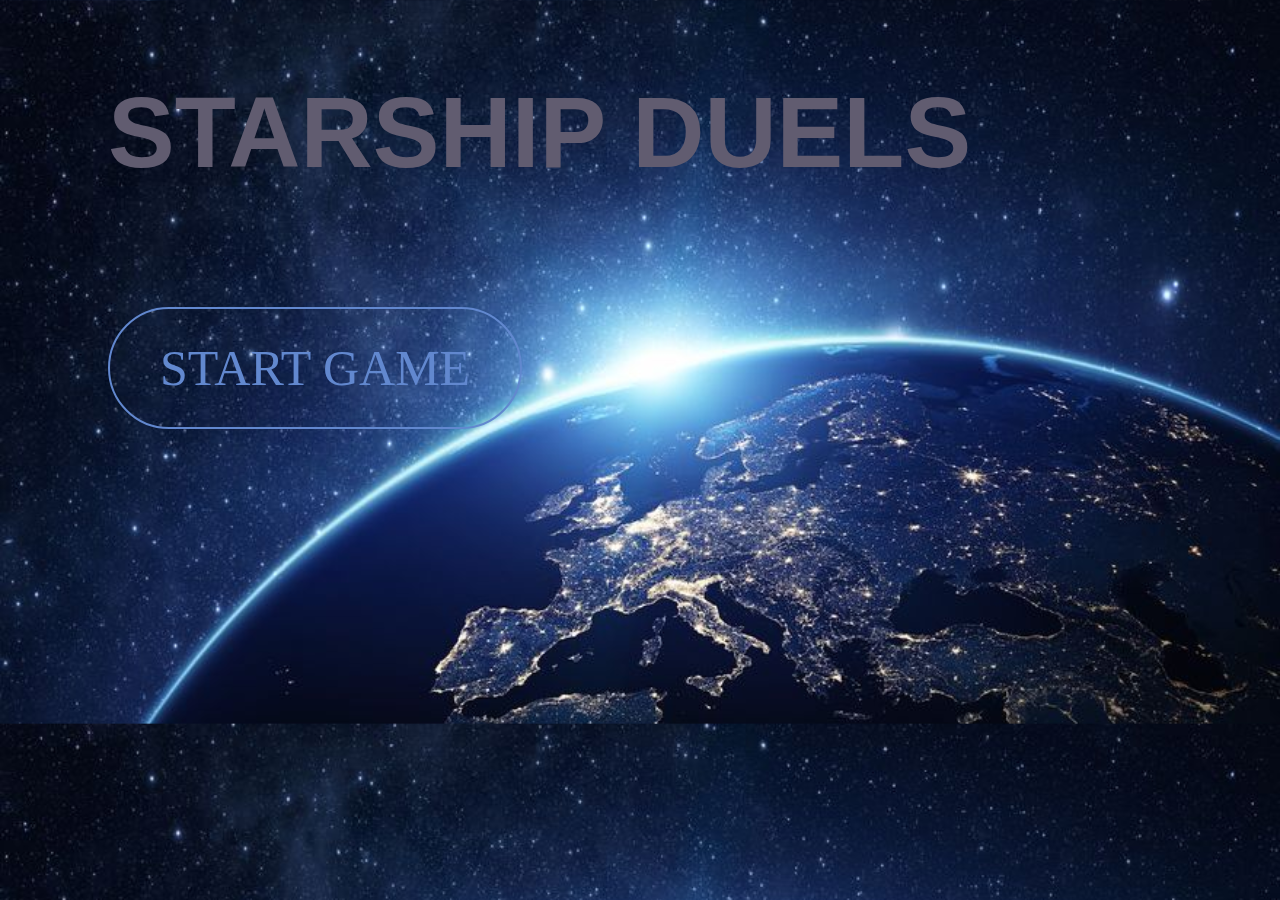
<file: index.html>
<!DOCTYPE html>
<html lang="en">

<head>
    <meta charset="UTF-8">
    <meta name="viewport" content="width=device-width, initial-scale=1.0">
    <meta http-equiv="X-UA-Compatible" content="ie=edge">
    <script src="https://ajax.googleapis.com/ajax/libs/jquery/3.1.1/jquery.min.js"></script>
    <link rel="stylesheet" href="css/style.css">
    <title>StarShip Duels</title>
</head>

<body id="back">
    
    <h1 id="duels">STARSHIP DUELS</h1>
    <a class="start" href="html/startGame.html" id="btn">START GAME</a>
    <audio autoplay><source src='Audios/Intro.mp3'></audio>

    <script src="js/GameBoard.js"></script>
    <script src="js/Ship.js"></script>
    <script src="js/Shot.js"></script>
    <script src="js/Asteroids.js"></script>
    <script src="js/main.js"></script>
</body>

</html>
</file>
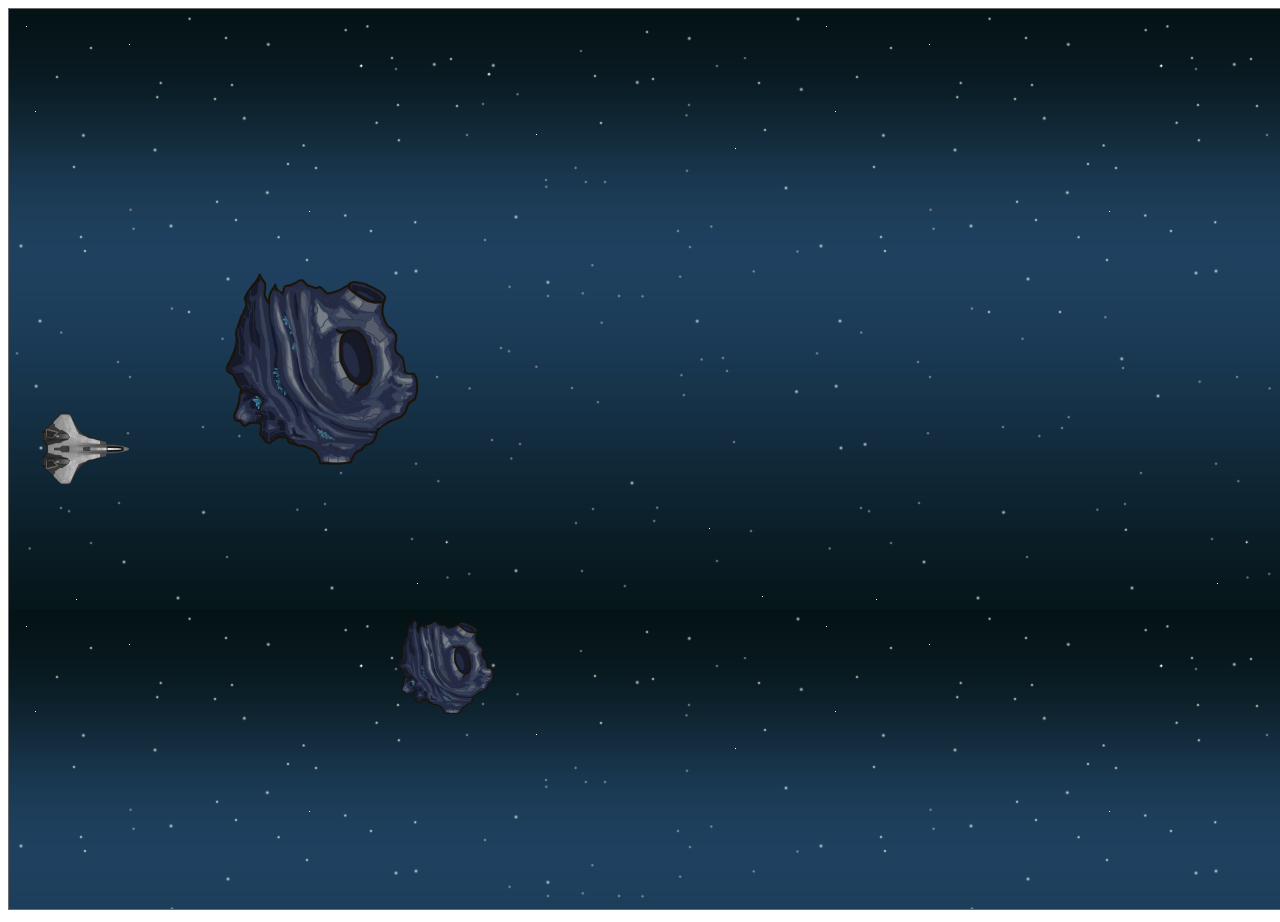
<file: html/startGame.html>
<!DOCTYPE html>
<html lang="en">

<head>
    <meta charset="UTF-8">
    <meta name="viewport" content="width=device-width, initial-scale=1.0">
    <meta http-equiv="X-UA-Compatible" content="ie=edge">
    <script src="https://ajax.googleapis.com/ajax/libs/jquery/3.1.1/jquery.min.js"></script>
    <link rel="stylesheet" href="../css/style.css">
    <title>StarShip Duels</title>
</head>

<body>
    <div id="gameOver" class='display'>
    
    </div>

    <div id="">
        <canvas id="canvas" width="1600" height="900"></canvas>
    </div>

    <script src="../js/GameBoard.js"></script>
    <script src="../js/Ship.js"></script>
    <script src="../js/Shot.js"></script>
    <script src="../js/Asteroids.js"></script>  
    <script src="../js/main.js"></script>
</body>

</html>
</file>
<file: css/style.css>
#canvas {
    border:1px solid #6d6c6c;
    background-image: url('../img/bg.png')

    }
#back {
    position: absolute;
    background-image: url("../img/backStart.jpg");
    background-size: cover;
     
}

#duels {
    color: rgb(97, 92, 112);
    font-family: Impact, Haettenschweiler, 'Arial Narrow Bold', sans-serif;
    font-size: 100px;
    margin-left: 100px;

}

.start {
    color: rgb(98, 136, 207);
    position: absolute;
    font-size: 50px;
    border: 2px solid rgb(98, 136, 207);
    border-radius: 100px;
    vertical-align: middle;
    text-decoration: none;
    padding: 30px 50px;
    margin-top: 50px;
    margin-left: 100px;

}

.display{
    display:none;
}

#gameOver{
    height: 400px;
    width: 500px;
    background-image: url('../img/gameOver2.png');
    position: absolute;
    margin: 200px 600px;
    padding: 20px;
    background-size: cover;
}
</file>
